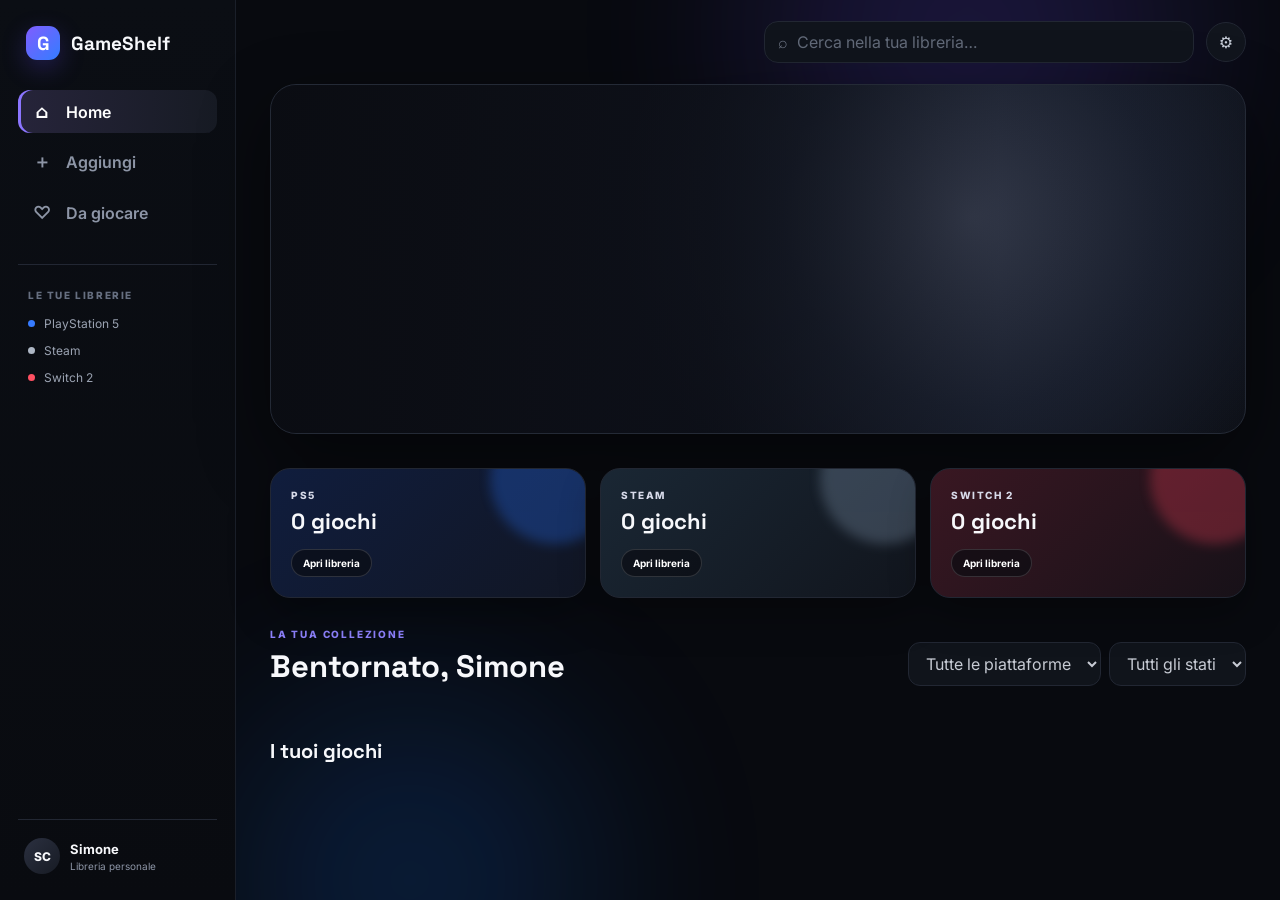
<file: index.html>
<!doctype html>
<html lang="it">
<head>
  <meta charset="UTF-8">
  <meta name="viewport" content="width=device-width,initial-scale=1,viewport-fit=cover">
  <meta name="theme-color" content="#080a0f">
  <title>GameShelf</title>
  <link rel="manifest" href="manifest.webmanifest">
  <link rel="preconnect" href="https://fonts.googleapis.com">
  <link rel="preconnect" href="https://fonts.gstatic.com" crossorigin>
  <link href="https://fonts.googleapis.com/css2?family=Inter:wght@400;500;600;700;800&family=Space+Grotesk:wght@600;700&display=swap" rel="stylesheet">
  <link rel="stylesheet" href="styles.css">
  <link rel="stylesheet" href="ux-v2.css">
</head>
<body>
<div class="ambient ambient-one"></div><div class="ambient ambient-two"></div>
<div class="app-shell">
  <aside class="sidebar">
    <div class="brand"><span class="brand-mark">G</span><span class="brand-name">GameShelf</span></div>
    <nav>
      <button class="nav active" data-view="library"><span class="nav-icon">⌂</span><span>Home</span></button>
      <button class="nav" data-view="catalog"><span class="nav-icon">＋</span><span>Aggiungi</span></button>
      <button class="nav" data-view="wishlist"><span class="nav-icon">♡</span><span>Da giocare</span></button>
    </nav>
    <div class="sidebar-library">
      <p>LE TUE LIBRERIE</p>
      <button class="platform-mini platform-link" data-platform="PS5"><i class="dot ps"></i>PlayStation 5</button>
      <button class="platform-mini platform-link" data-platform="Steam"><i class="dot steam"></i>Steam</button>
      <button class="platform-mini platform-link" data-platform="Switch 2"><i class="dot switch"></i>Switch 2</button>
    </div>
    <div class="profile"><div class="avatar">SC</div><div><b>Simone</b><small>Libreria personale</small></div></div>
  </aside>
  <main>
    <header class="topbar">
      <div class="mobile-brand"><span class="brand-mark">G</span> GameShelf</div>
      <div class="search-wrap"><span>⌕</span><input id="search" type="search" placeholder="Cerca nella tua libreria…"></div>
      <button class="round-btn" id="settingsButton" aria-label="Impostazioni">⚙</button>
    </header>
    <section id="hero" class="hero"></section>
    <section id="platformLibraries" class="platform-libraries">
      <div class="platform-library ps-card" data-platform="PS5"><span>PS5</span><strong id="psCount">0 giochi</strong><button data-open-platform="PS5">Apri libreria</button></div>
      <div class="platform-library steam-card" data-platform="Steam"><span>STEAM</span><strong id="steamCount">0 giochi</strong><button data-open-platform="Steam">Apri libreria</button></div>
      <div class="platform-library switch-card" data-platform="Switch 2"><span>SWITCH 2</span><strong id="switchCount">0 giochi</strong><button data-open-platform="Switch 2">Apri libreria</button></div>
    </section>
    <section class="page-heading"><div><p class="eyebrow" id="viewEyebrow">LA TUA COLLEZIONE</p><h1 id="viewTitle">Bentornato, Simone</h1></div><div class="toolbar"><select id="platformFilter"><option value="all">Tutte le piattaforme</option><option>PS5</option><option>Steam</option><option>Switch 2</option></select><select id="statusFilter"><option value="all">Tutti gli stati</option><option>In corso</option><option>Giocati</option><option>Da giocare</option></select></div></section>
    <section id="stats" class="stats"></section><div class="section-line"><h2 id="sectionTitle">I tuoi giochi</h2><span id="resultCount"></span></div><section id="content" class="grid"></section><div id="sourceNote" class="source-note"></div>
  </main>
</div>
<dialog id="detail"><button id="closeDetail" class="close" aria-label="Chiudi">×</button><div id="detailContent"></div></dialog>
<dialog id="settings" class="settings-dialog"><button class="close" id="closeSettings">×</button><div class="settings-body"><p class="eyebrow">INTEGRAZIONI</p><h2>Catalogo e prezzi live</h2><p class="settings-copy">Le chiavi restano salvate solo su questo dispositivo. Nessun login e nessun segreto viene inserito nel repository.</p><label>RAWG API key <input id="rawgKey" type="password" placeholder="Per catalogo, cover e dettagli reali"></label><small>RAWG è gratuito per progetti personali con attribuzione.</small><label>IsThereAnyDeal API key <input id="itadKey" type="password" placeholder="Opzionale, per prezzi PC live"></label><small>I prezzi live dipendono dai termini e dalla disponibilità del provider.</small><button class="save-settings" id="saveSettings">Salva configurazione</button><div id="settingsStatus"></div></div></dialog>
<script src="data.js"></script><script src="integrations.js"></script><script src="app.js"></script>
</body>
</html>
</file>
<file: styles.css>
:root{color-scheme:dark;--bg:#080a0f;--panel:#10131a;--panel2:#161a23;--text:#f7f8fb;--muted:#8d95a6;--line:#222733;--accent:#7c6cff;--accent2:#2f7cff}*{box-sizing:border-box}html{background:var(--bg)}body{margin:0;font-family:Inter,system-ui,sans-serif;background:var(--bg);color:var(--text);min-height:100vh;overflow-x:hidden}button,input,select{font:inherit}.ambient{position:fixed;border-radius:50%;filter:blur(100px);opacity:.18;pointer-events:none;z-index:0}.ambient-one{width:420px;height:420px;background:#6e4dff;top:-180px;right:8%}.ambient-two{width:360px;height:360px;background:#1677ff;bottom:-160px;left:18%}.app-shell{position:relative;z-index:1;display:grid;grid-template-columns:236px 1fr;min-height:100vh}.sidebar{position:sticky;top:0;height:100vh;border-right:1px solid #1a1f29;background:linear-gradient(180deg,#0b0e14 0%,#090b10 100%);padding:26px 18px;display:flex;flex-direction:column}.brand{display:flex;align-items:center;gap:11px;font-family:'Space Grotesk',sans-serif;font-size:19px;font-weight:700;padding:0 8px 30px}.brand-mark{width:34px;height:34px;border-radius:11px;display:inline-grid;place-items:center;background:linear-gradient(135deg,#805dff,#337dff);box-shadow:0 8px 24px #684cff40;color:#fff;font-weight:800}.sidebar nav{display:grid;gap:6px}.nav{border:0;background:transparent;color:#8d95a6;padding:11px 12px;text-align:left;border-radius:12px;cursor:pointer;display:flex;align-items:center;gap:12px;font-weight:600;transition:.2s}.nav-icon{width:24px;text-align:center;font-size:18px}.nav.active{color:#fff;background:linear-gradient(90deg,#26243a,#171b24);box-shadow:inset 3px 0 #8b75ff}.nav:hover{color:#fff;background:#141821}.sidebar-library{margin-top:30px;border-top:1px solid var(--line);padding:24px 10px}.sidebar-library p{font-size:10px;letter-spacing:.16em;color:#666f80;font-weight:800;margin:0 0 15px}.platform-mini{font-size:12px;color:#9ba3b2;display:flex;align-items:center;gap:9px;margin:12px 0}.dot{width:7px;height:7px;border-radius:50%;display:inline-block}.ps{background:#367bff}.steam{background:#aeb7c5}.switch{background:#ff5062}.profile{margin-top:auto;border-top:1px solid var(--line);padding:18px 6px 0;display:flex;gap:10px;align-items:center}.avatar{width:36px;height:36px;border-radius:50%;display:grid;place-items:center;background:linear-gradient(135deg,#2b3040,#171b24);font-size:12px;font-weight:800}.profile b,.profile small{display:block}.profile b{font-size:13px}.profile small{font-size:10px;color:var(--muted);margin-top:3px}main{padding:0 34px 50px;max-width:1600px;width:100%;margin:0 auto}.topbar{height:84px;display:flex;align-items:center;justify-content:flex-end;gap:12px}.search-wrap{width:min(430px,45vw);height:42px;background:#10141c;border:1px solid var(--line);border-radius:14px;display:flex;align-items:center;padding:0 13px;color:#6f7786}.search-wrap input{width:100%;border:0;outline:0;background:transparent;color:#fff;padding:0 9px}.search-wrap input::placeholder{color:#626a79}.round-btn{width:40px;height:40px;border-radius:50%;border:1px solid var(--line);background:#11151d;color:#cbd1dc;cursor:pointer}.mobile-brand{display:none}.hero{min-height:350px;border-radius:26px;overflow:hidden;position:relative;display:flex;align-items:flex-end;padding:38px;margin-bottom:34px;background:radial-gradient(circle at 72% 38%,#353b4c 0,#1b2130 26%,transparent 48%),linear-gradient(115deg,#151821 0%,#131725 42%,#0d1017 100%);background-size:cover;background-position:center;border:1px solid #242a36;box-shadow:0 24px 70px #0007}.hero::before{content:'';position:absolute;inset:0;background:linear-gradient(90deg,#0a0c12f5 0%,#0a0c12a8 45%,#0a0c1215 75%)}.hero-art{position:absolute;right:4%;bottom:-8%;width:42%;height:116%;display:grid;place-items:center;transform:rotate(-5deg)}.hero-cover{width:min(270px,70%);aspect-ratio:3/4;border-radius:22px;background:var(--game-gradient);box-shadow:0 28px 60px #000a,0 0 0 1px #ffffff20;position:relative;overflow:hidden}.hero-cover img,.game-cover img,.detail-cover img{width:100%;height:100%;object-fit:cover;display:block;position:relative;z-index:1}.hero-cover span{position:absolute;z-index:0;left:20px;bottom:20px;right:20px;font-family:'Space Grotesk';font-weight:700;font-size:29px;line-height:1}.hero-content{position:relative;z-index:2;max-width:620px}.hero-kicker{font-size:11px;letter-spacing:.18em;color:#a59bff;font-weight:800}.hero h2{font-family:'Space Grotesk';font-size:clamp(36px,5vw,64px);line-height:.96;margin:10px 0 16px;max-width:650px}.hero p{color:#bdc4d0;line-height:1.7;max-width:550px;margin:0 0 21px}.hero-meta{display:flex;gap:8px;flex-wrap:wrap}.hero-meta span{font-size:11px;border:1px solid #ffffff1a;background:#ffffff0b;padding:7px 10px;border-radius:999px}.page-heading{display:flex;align-items:flex-end;justify-content:space-between;gap:20px;margin-bottom:20px}.eyebrow{font-size:10px;letter-spacing:.18em;color:#8f83ff;font-weight:800;margin:0 0 6px}.page-heading h1{font-family:'Space Grotesk';font-size:31px;margin:0}.toolbar{display:flex;gap:8px}.toolbar select{background:#10141b;border:1px solid var(--line);color:#c7cbd4;border-radius:12px;padding:10px 13px;outline:0}.stats{display:grid;grid-template-columns:repeat(4,1fr);gap:12px;margin:20px 0 32px}.stat{background:linear-gradient(145deg,#141923,#0e1118);border:1px solid var(--line);padding:16px 18px;border-radius:16px;position:relative;overflow:hidden}.stat::after{content:'';position:absolute;width:80px;height:80px;border-radius:50%;right:-35px;top:-38px;background:#765cff18}.stat b{display:block;font-family:'Space Grotesk';font-size:26px;margin-top:4px}.stat span{color:#7f8795;font-size:11px}.section-line{display:flex;justify-content:space-between;align-items:center;margin-bottom:14px}.section-line h2{font-family:'Space Grotesk';font-size:20px;margin:0}.section-line span{font-size:11px;color:var(--muted)}.grid{display:grid;grid-template-columns:repeat(auto-fill,minmax(190px,1fr));gap:18px}.card{background:transparent;border:0;cursor:pointer;transition:.25s;text-align:left}.game-cover{aspect-ratio:3/4;border-radius:18px;background:var(--game-gradient);position:relative;overflow:hidden;border:1px solid #ffffff12;box-shadow:0 14px 30px #0006;transition:.25s}.game-cover::before{content:attr(data-initials);position:absolute;inset:auto 16px 18px;z-index:0;font-family:'Space Grotesk';font-size:25px;font-weight:700;line-height:1.02;color:#fff}.game-cover::after{content:'';position:absolute;inset:0;z-index:2;background:linear-gradient(180deg,transparent 55%,#00000080 100%);pointer-events:none}.card:hover{transform:translateY(-6px)}.card:hover .game-cover{box-shadow:0 22px 44px #0009,0 0 0 1px #ffffff25}.status-badge{position:absolute;z-index:3;top:12px;left:12px;background:#0a0c11c7;backdrop-filter:blur(8px);border:1px solid #ffffff18;border-radius:999px;padding:6px 8px;font-size:9px;font-weight:700}.rating{position:absolute;z-index:3;top:12px;right:12px;width:34px;height:34px;border-radius:50%;background:#0b0e13dc;border:1px solid #ffffff1c;display:grid;place-items:center;font-size:10px;font-weight:800}.card-body{padding:11px 3px 0}.title{font-weight:700;font-size:14px;white-space:nowrap;overflow:hidden;text-overflow:ellipsis}.meta{color:#7e8796;font-size:10px;margin-top:5px}.chips{display:flex;gap:5px;flex-wrap:wrap;margin-top:8px}.chip{font-size:9px;padding:4px 7px;border-radius:999px;background:#151a22;color:#a9b0bd;border:1px solid #202632}.price{margin-top:9px;font-size:10px;color:#777f8d}.price b{font-size:13px;color:#f1f3f7}.empty{grid-column:1/-1;border:1px dashed #2a303d;border-radius:18px;padding:50px;text-align:center;color:var(--muted)}dialog{width:min(980px,94vw);border:1px solid #2a303c;border-radius:25px;background:#0e1117;color:#fff;padding:0;box-shadow:0 40px 110px #000d;overflow:hidden}dialog::backdrop{background:#020305d9;backdrop-filter:blur(8px)}.close{position:absolute;right:17px;top:16px;z-index:5;border:1px solid #ffffff1e;background:#0b0d12b8;color:white;border-radius:50%;width:38px;height:38px;font-size:22px;cursor:pointer}.detail-hero{min-height:330px;padding:42px;display:flex;gap:28px;align-items:flex-end;position:relative;background:var(--game-gradient);background-size:cover;background-position:center;overflow:hidden}.detail-hero::after{content:'';position:absolute;inset:0;background:linear-gradient(0deg,#0e1117 0,transparent 45%)}.detail-cover{width:170px;aspect-ratio:3/4;border-radius:16px;overflow:hidden;position:relative;z-index:2;background:var(--game-gradient);box-shadow:0 18px 50px #000b;flex:none}.detail-hero-inner{position:relative;z-index:2}.detail-hero h2{font-family:'Space Grotesk';font-size:44px;max-width:680px;margin:8px 0}.detail-body{padding:28px 34px 34px;display:grid;grid-template-columns:1.5fr 1fr;gap:30px}.detail-body p{color:#b8bfca;line-height:1.75;margin-top:0}.kv{display:grid;gap:8px}.kv div{background:#151922;border:1px solid #202632;border-radius:12px;padding:11px 13px;font-size:12px}.kv small{display:block;color:#747d8c;margin-bottom:4px}.kv a{display:block;color:#9d94ff;margin-top:6px}.actions{display:flex;gap:8px;flex-wrap:wrap;margin-top:20px}.actions button{border:1px solid #2b3140;background:#171c26;color:#fff;border-radius:11px;padding:10px 13px;cursor:pointer}.actions button.primary,.save-settings{background:linear-gradient(135deg,#765dff,#4c73ff);border-color:transparent}.actions button:hover{filter:brightness(1.12)}.image-fallback img{display:none!important}.source-note{font-size:11px;color:#677080;margin-top:28px}.source-note a{color:#9d94ff}.settings-dialog{width:min(560px,92vw)}.settings-body{padding:34px}.settings-body h2{font-family:'Space Grotesk';font-size:28px;margin:6px 0 10px}.settings-copy{color:#939baa;line-height:1.6}.settings-body label{display:grid;gap:8px;margin-top:22px;font-size:12px;font-weight:700}.settings-body input{background:#151922;border:1px solid #2a303d;color:#fff;border-radius:12px;padding:12px 13px;outline:0}.settings-body small{display:block;color:#727b8a;margin-top:6px;line-height:1.5}.save-settings{margin-top:24px;color:#fff;border:0;border-radius:12px;padding:12px 16px;cursor:pointer;font-weight:700}.settings-body #settingsStatus{font-size:12px;color:#8fd4a5;margin-top:12px}@media(max-width:1000px){.app-shell{grid-template-columns:88px 1fr}.brand-name,.nav span:last-child,.sidebar-library,.profile div:not(.avatar){display:none}.brand{justify-content:center;padding-left:0;padding-right:0}.nav{justify-content:center}.sidebar{padding-left:12px;padding-right:12px}.profile{justify-content:center}.hero-art{width:48%;opacity:.9}.stats{grid-template-columns:repeat(2,1fr)}}@media(max-width:720px){.app-shell{display:block}.sidebar{position:fixed;z-index:20;left:12px;right:12px;bottom:12px;top:auto;height:64px;border:1px solid #242a35;border-radius:18px;background:#0b0e14e8;backdrop-filter:blur(18px);padding:8px 10px;display:block}.sidebar .brand,.sidebar-library,.profile{display:none}.sidebar nav{display:flex;justify-content:space-around}.nav{flex:1;padding:10px}.nav-icon{font-size:20px}.nav span:last-child{display:none}main{padding:0 16px 92px}.topbar{height:70px;justify-content:space-between}.mobile-brand{display:flex;align-items:center;gap:8px;font-family:'Space Grotesk';font-weight:700}.mobile-brand .brand-mark{width:30px;height:30px}.search-wrap{width:48px;overflow:hidden;transition:.2s}.search-wrap:focus-within{width:65vw}.search-wrap input{min-width:220px}.hero{min-height:430px;padding:25px;margin-bottom:28px}.hero::before{background:linear-gradient(0deg,#090b11fa 4%,#090b1190 57%,#090b1115 100%)}.hero-art{width:72%;height:65%;right:14%;top:5%;opacity:.92}.hero-cover{width:190px}.hero-content{margin-top:190px}.hero h2{font-size:36px}.hero p{font-size:13px;display:-webkit-box;-webkit-line-clamp:2;-webkit-box-orient:vertical;overflow:hidden}.page-heading{display:block}.page-heading h1{font-size:26px}.toolbar{margin-top:14px;overflow-x:auto}.toolbar select{min-width:155px}.stats{grid-template-columns:repeat(2,1fr)}.grid{grid-template-columns:repeat(2,minmax(0,1fr));gap:13px}.game-cover{border-radius:15px}.title{font-size:12px}.detail-hero{min-height:360px;padding:28px;gap:18px;align-items:flex-end}.detail-cover{width:110px}.detail-hero h2{font-size:30px}.detail-body{grid-template-columns:1fr;padding:22px}.empty{padding:35px 18px}.settings-body{padding:26px 20px}}
</file>
<file: ux-v2.css>
/* GameShelf mobile/platform UX overrides */
.platform-link{width:100%;border:0;background:transparent;padding:0;text-align:left;cursor:pointer;font-family:inherit}.platform-link:hover{color:#fff}
.platform-libraries{display:grid;grid-template-columns:repeat(3,1fr);gap:14px;margin:0 0 30px}.platform-library{min-height:128px;border:1px solid var(--line);border-radius:20px;padding:20px;display:flex;flex-direction:column;justify-content:flex-end;position:relative;overflow:hidden;cursor:pointer;box-shadow:0 16px 40px #0005}.platform-library::before{content:'';position:absolute;width:130px;height:130px;border-radius:50%;right:-35px;top:-55px;opacity:.28;filter:blur(6px)}.platform-library span{font-size:10px;letter-spacing:.16em;font-weight:800;color:#d8dbea}.platform-library strong{font-family:'Space Grotesk';font-size:22px;margin:6px 0 14px;position:relative;z-index:1}.platform-library button{width:max-content;border:1px solid #ffffff24;background:#0a0c12a6;color:#fff;border-radius:999px;padding:7px 11px;font-size:10px;font-weight:700;cursor:pointer;position:relative;z-index:1}.ps-card{background:linear-gradient(135deg,#101d3d,#111624)}.ps-card::before{background:#2874ff}.steam-card{background:linear-gradient(135deg,#1a2734,#11151d)}.steam-card::before{background:#91a9c4}.switch-card{background:linear-gradient(135deg,#391722,#171118)}.switch-card::before{background:#ff435d}.add-to-libraries{display:flex;align-items:center;gap:8px;flex-wrap:wrap}.add-to-libraries small{width:100%;color:#7f8795;margin-bottom:2px}

@media(max-width:1000px){.platform-libraries{grid-template-columns:repeat(3,1fr)}}

@media(max-width:720px){
  html,body{min-height:100%;min-height:100dvh}
  body{padding-top:env(safe-area-inset-top,0px);padding-left:env(safe-area-inset-left,0px);padding-right:env(safe-area-inset-right,0px)}
  main{padding:0 14px calc(104px + env(safe-area-inset-bottom,0px))}
  .sidebar{left:10px;right:10px;bottom:calc(10px + env(safe-area-inset-bottom,0px));height:66px}
  .topbar{height:auto;min-height:72px;display:grid;grid-template-columns:1fr 44px;grid-template-areas:'brand settings' 'search search';gap:10px;padding:10px 0 14px;position:relative}
  .mobile-brand{grid-area:brand}.round-btn{grid-area:settings;justify-self:end}.search-wrap{grid-area:search;width:100%;height:46px;overflow:visible;border-radius:15px;background:#121721;border-color:#293140;box-shadow:0 8px 25px #0004}.search-wrap:focus-within{width:100%;border-color:#766cff;box-shadow:0 0 0 3px #766cff1f}.search-wrap input{min-width:0;width:100%;font-size:14px;padding:0 8px}.search-wrap input::placeholder{color:#8b94a5}.search-wrap>span{font-size:20px;color:#9ba5b8}
  .hero{margin-top:4px}
  .platform-libraries{grid-template-columns:1fr;gap:10px;margin-bottom:26px}.platform-library{min-height:98px;padding:16px 18px}.platform-library strong{font-size:20px;margin:4px 0 9px}.platform-library button{padding:6px 10px}
  .page-heading{margin-top:8px}.toolbar{padding-bottom:3px}.toolbar::-webkit-scrollbar{display:none}
  .stats{margin:16px 0 24px}.stat{padding:14px}.stat b{font-size:23px}
  .grid{padding-bottom:6px}
  dialog{max-height:calc(100dvh - env(safe-area-inset-top,0px) - env(safe-area-inset-bottom,0px) - 24px);overflow:auto}
  .settings-dialog{margin-top:max(12px,env(safe-area-inset-top,0px));margin-bottom:max(12px,env(safe-area-inset-bottom,0px))}
}

@media(max-width:390px){.hero{min-height:400px}.hero-content{margin-top:175px}.hero h2{font-size:31px}.grid{gap:10px}.platform-library{min-height:92px}}
</file>
